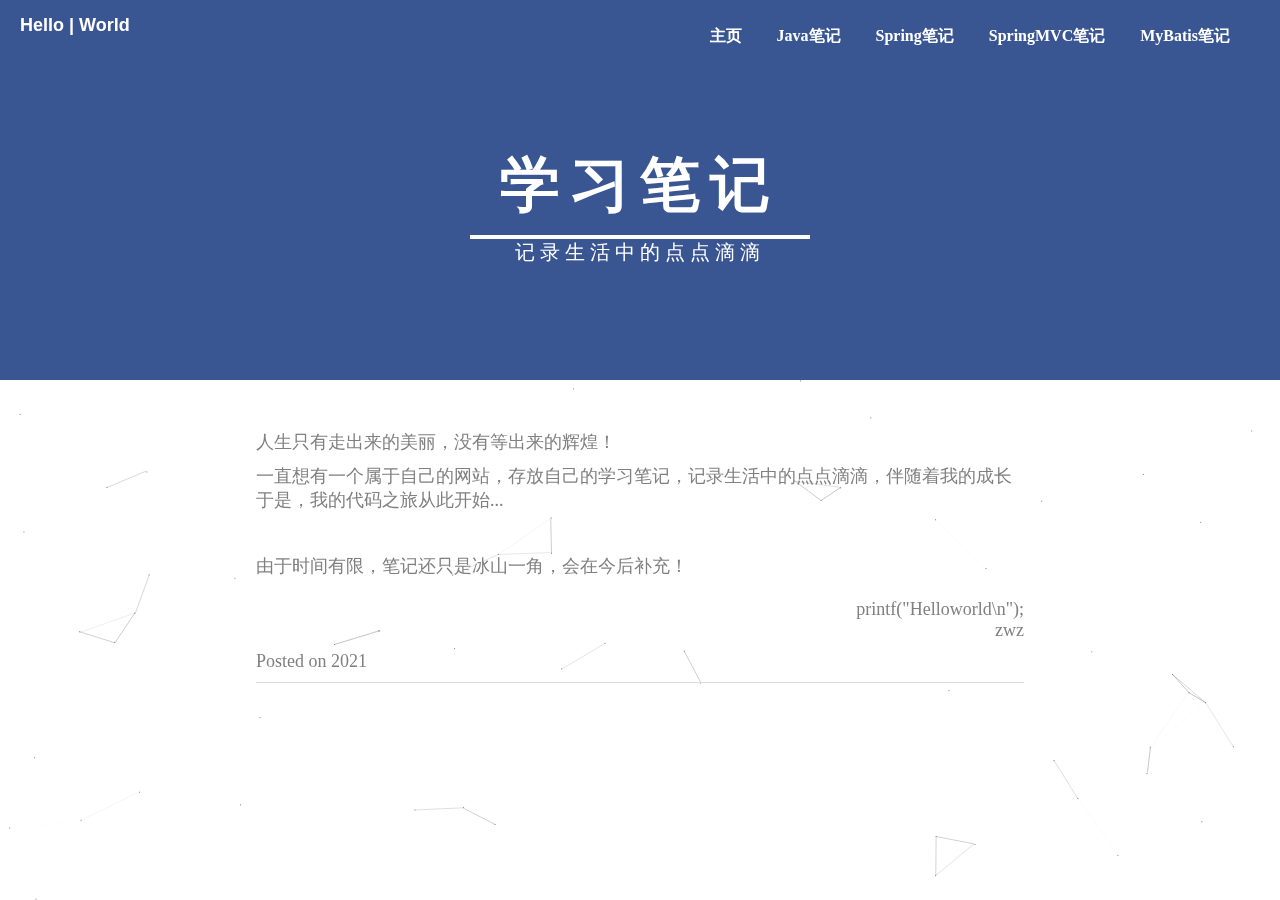
<file: index.html>
<!DOCTYPE html>
<html>
	<head>
		<meta charset="UTF-8">
		<title>学习笔记</title>
		<link rel="stylesheet" href="css/common.css" />
		<link rel="stylesheet" type="text/css" href="css/home.css"/>
		<link rel="icon" href="Images/a6b5fbec709aa7bd9e5bc8378397d41.png"/>
		 <!--作者-->
            	<meta name="author" content="https://zhongrongzhao.github.io" />
            	<!--网页关键字-->
            	<meta name="keywords" content="zhongrongzhao,鱼蛋,鱼蛋代码,鱼蛋的博客" />
            	<!--网页描述-->
            	<meta name="description" content="无证程序员" />
	</head>
	<body>
		<script src="js/page.js"></script>
		<div class="head fix">
			<div class="t1 fix">
				<div class="tl"><a href="" target="_self">Hello  |  World</a></div>
				<!-- support.html -->
				<div class="tr">
					<ul class="ur">
						<li><a href="index.html">主页</a></li>
						<li><a href="about.html">Java笔记</a></li>
						<li><a href="article.html">Spring笔记</a></li>
						<li><a href="tutirial.html">SpringMVC笔记</a></li>
						<li><a href="archive.html">MyBatis笔记</a></li>
					</ul>
				</div>
			</div>
			
			<div class="tt">
				<div class="t2">学习笔记</div>
				<div class="t3">记录生活中的点点滴滴</div>
			</div>
		</div>
		<div class="content">
			<div class="item">
				<div class="text_en"><a>人生只有走出来的美丽，没有等出来的辉煌！</a></div>
				<div class="text_en">				
					一直想有一个属于自己的网站，存放自己的学习笔记，记录生活中的点点滴滴，伴随着我的成长
					<br>于是，我的代码之旅从此开始...<br><br>
					<br>由于时间有限，笔记还只是冰山一角，会在今后补充！<br><br>
					<div align="right">
					printf("Helloworld\n");
					<br>zwz
					</div>
				</div>				
				<div class="text_en">Posted on 2021</div>
			</div>
			
		</div>
		
	</body>
</html>
</file>
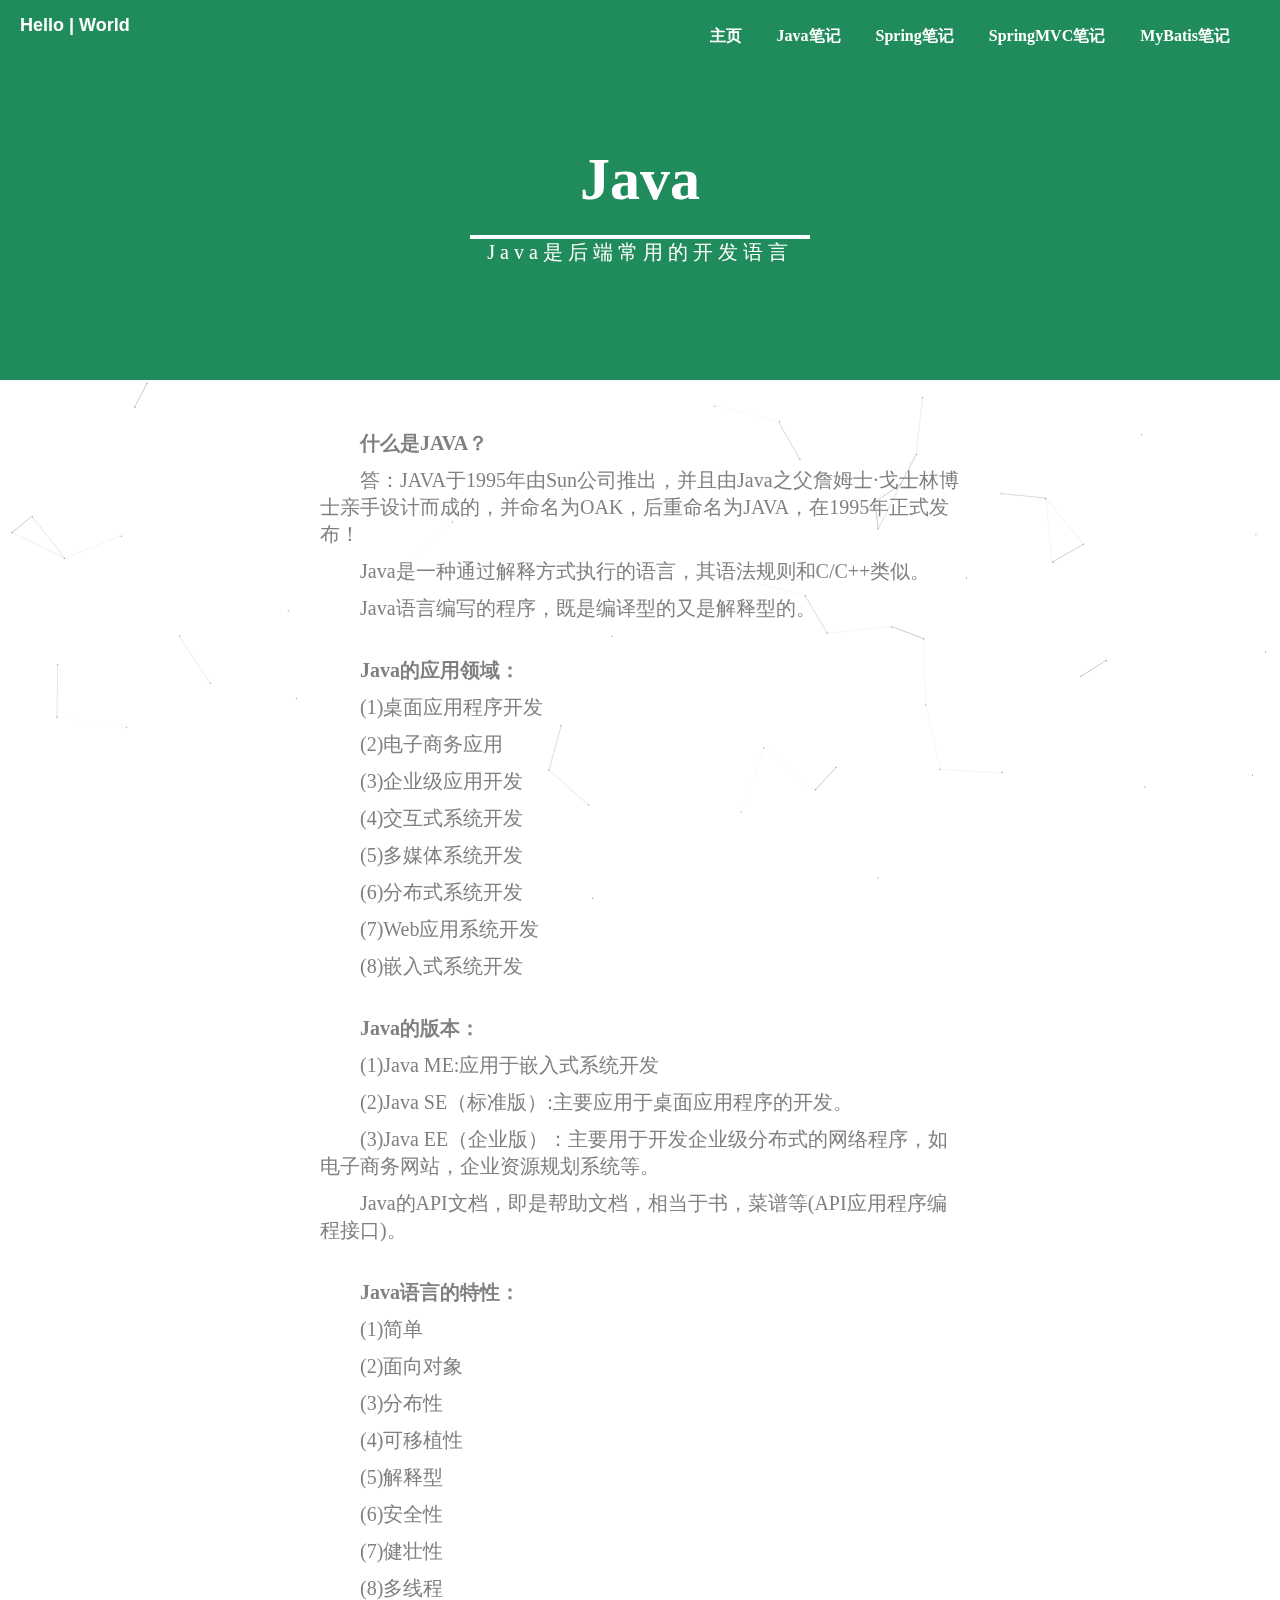
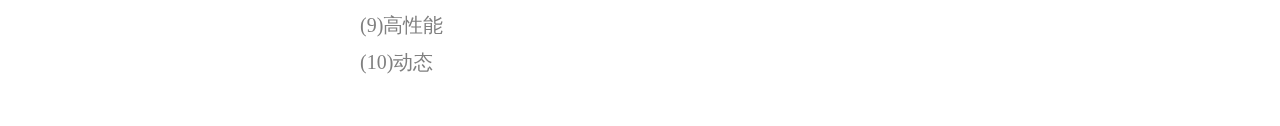
<file: about.html>
<!DOCTYPE html>
<html>
	<head>
		<meta charset="UTF-8">
		<title>Java笔记</title>
		<link rel="stylesheet" href="css/common.css" />
		<link rel="stylesheet" type="text/css" href="css/about.css"/>
		<link rel="icon" href="Images/a6b5fbec709aa7bd9e5bc8378397d41.png"/>
		<style>
			
		</style>
	</head>
	<body>
		<script src="js/page.js"></script>
		<div class="head fix">
			<div class="t1 fix">
				<div class="tl"><a href="" target="_self">Hello  |  World</a></div>
				<!-- support.html -->
				<div class="tr">
					<ul class="ur">
						<li><a href="index.html">主页</a></li>
						<li><a href="about.html">Java笔记</a></li>
						<li><a href="article.html">Spring笔记</a></li>
						<li><a href="tutirial.html">SpringMVC笔记</a></li>
						<li><a href="archive.html">MyBatis笔记</a></li>
					</ul>
				</div>
			</div>
			
			<div class="tt">
				<div class="t2">Java</div>
				<div class="t3">Java是后端常用的开发语言</div>
			</div>
		</div>
		<div class="content">
			<p class="title">什么是JAVA？</p>
			<p>答：JAVA于1995年由Sun公司推出，并且由Java之父詹姆士·戈士林博士亲手设计而成的，并命名为OAK，后重命名为JAVA，在1995年正式发布！
			
			<p>Java是一种通过解释方式执行的语言，其语法规则和C/C++类似。
			
			<p>Java语言编写的程序，既是编译型的又是解释型的。
			
			<p class="title">Java的应用领域：</p>
			
			<p>(1)桌面应用程序开发</p>
			<p>(2)电子商务应用</p>
			<p>(3)企业级应用开发</p>
			<p>(4)交互式系统开发</p>
			<p>(5)多媒体系统开发</p>
			<p>(6)分布式系统开发</p>
			<p>(7)Web应用系统开发</p>
			<p>(8)嵌入式系统开发</p>
			
			<p class="title">Java的版本：</p>
			<p>(1)Java ME:应用于嵌入式系统开发</p>
			<p>(2)Java SE（标准版）:主要应用于桌面应用程序的开发。</p>
			<p>(3)Java EE（企业版）：主要用于开发企业级分布式的网络程序，如电子商务网站，企业资源规划系统等。</p>
			
			<p>Java的API文档，即是帮助文档，相当于书，菜谱等(API应用程序编程接口)。</p>
			
			<p class="title">Java语言的特性：</p>
			<p>(1)简单</p>
			<p>(2)面向对象</p>
			<p>(3)分布性</p>
			<p>(4)可移植性</p>
			<p>(5)解释型</p>
			<p>(6)安全性</p>
			<p>(7)健壮性</p>
			<p>(8)多线程</p>
			<p>(9)高性能</p>
			<p>(10)动态</p>
			
		</div>

	</body>
</html>
</file>
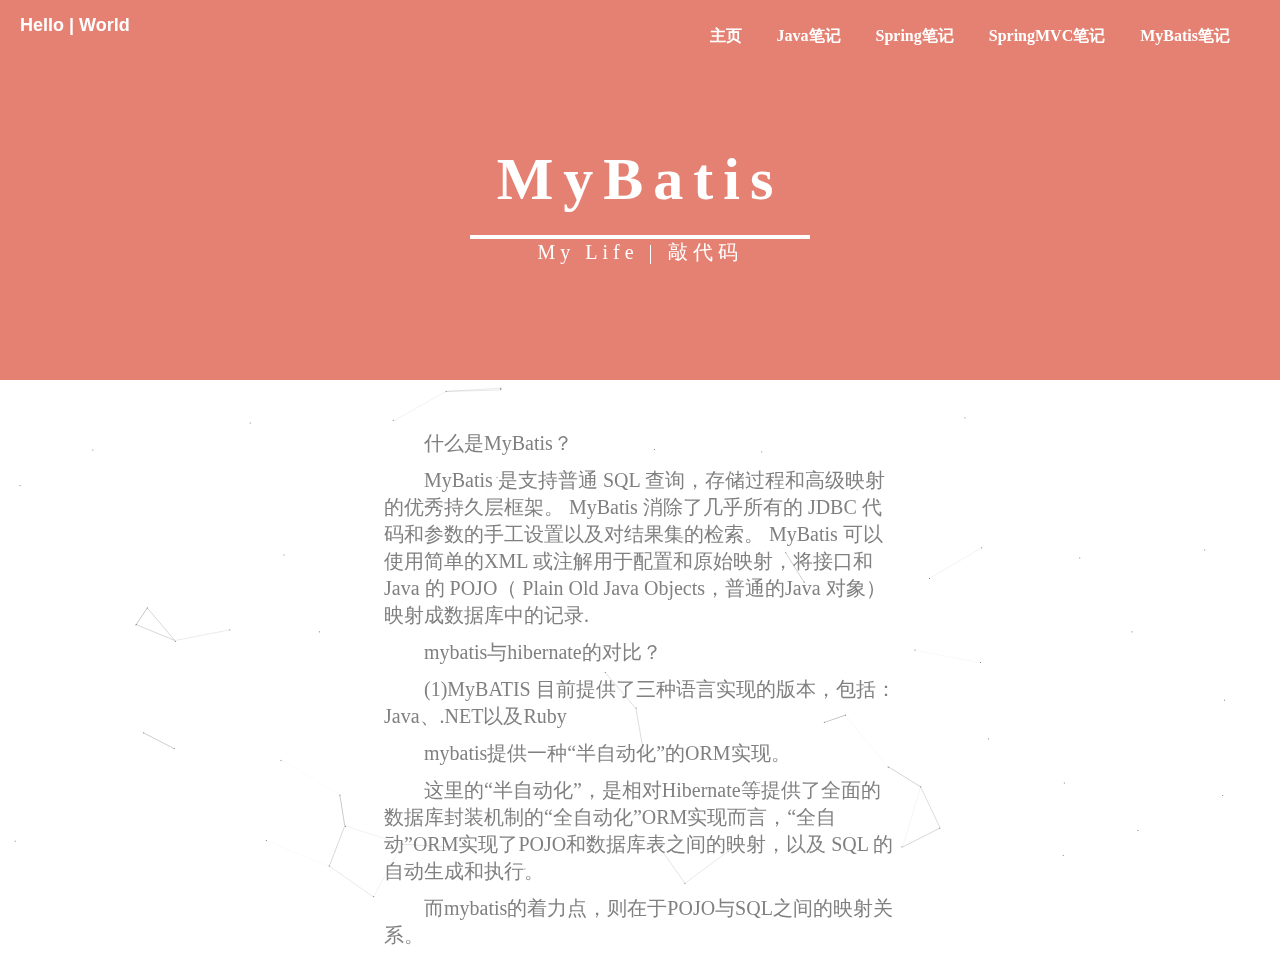
<file: archive.html>
<!DOCTYPE html>
<html>
	<head>
		<meta charset="UTF-8">
		<title>MyBatis笔记</title>
		<link rel="stylesheet" href="css/common.css" />
		<link rel="stylesheet" type="text/css" href="css/archive.css"/>
		<link rel="icon" href="Images/a6b5fbec709aa7bd9e5bc8378397d41.png"/>
	</head>
	<body>
		<script src="js/page.js"></script>
		<div class="head fix">
			<div class="t1 fix">
				<div class="tl"><a href="" target="_self">Hello  |  World</a></div>
				<!-- support.html -->
				<div class="tr">
					<ul class="ur">
						<li><a href="index.html">主页</a></li>
						<li><a href="about.html">Java笔记</a></li>
						<li><a href="article.html">Spring笔记</a></li>
						<li><a href="tutirial.html">SpringMVC笔记</a></li>
						<li><a href="archive.html">MyBatis笔记</a></li>
					</ul>
				</div>
			</div>
			
			<div class="tt">
				<div class="t2">MyBatis</div>
				<div class="t3">My Life  |  敲代码</div>
			</div>
		</div>
		<div class="content">
			<p class="title">什么是MyBatis？</p>
			<p>MyBatis 是支持普通 SQL 查询，存储过程和高级映射的优秀持久层框架。 MyBatis 消除了几乎所有的 JDBC 代码和参数的手工设置以及对结果集的检索。 MyBatis 可以使用简单的XML 或注解用于配置和原始映射，将接口和 Java 的 POJO（ Plain Old Java Objects，普通的Java 对象）映射成数据库中的记录.

			<p class="title">mybatis与hibernate的对比？</p>
			
			<p>(1)MyBATIS 目前提供了三种语言实现的版本，包括：Java、.NET以及Ruby</p>
			<p>mybatis提供一种“半自动化”的ORM实现。</p>
			<p>这里的“半自动化”，是相对Hibernate等提供了全面的数据库封装机制的“全自动化”ORM实现而言，“全自动”ORM实现了POJO和数据库表之间的映射，以及 SQL 的自动生成和执行。</p>
			<p>而mybatis的着力点，则在于POJO与SQL之间的映射关系。</p>
		</div>

	</body>
</html>
</file>
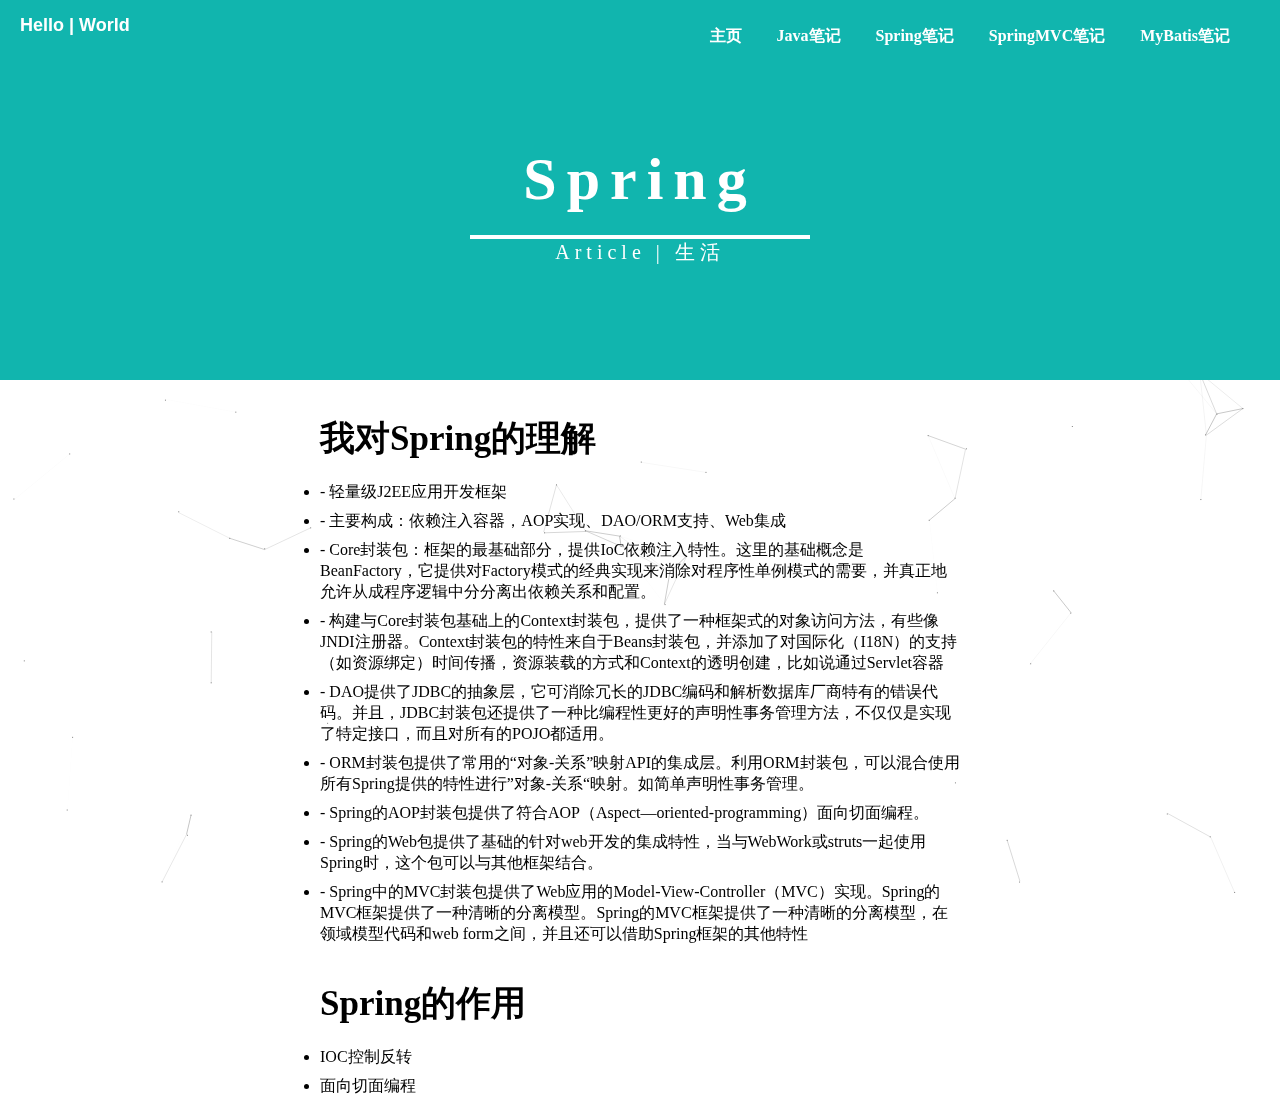
<file: article.html>
<!DOCTYPE html>
<html>
	<head>
		<meta charset="UTF-8">
		<title>Spring笔记</title>
		<link rel="stylesheet" href="css/common.css" />
		<link rel="stylesheet" type="text/css" href="css/works.css"/>
		<link rel="icon" href="Images/a6b5fbec709aa7bd9e5bc8378397d41.png"/>
	</head>
	<body>
		<script src="js/page.js"></script>
		<div class="head fix">
			<div class="t1 fix">
				<div class="tl"><a href="" target="_self">Hello  |  World</a></div>
				<!-- support.html -->
				<div class="tr">
					<ul class="ur">
						<li><a href="index.html">主页</a></li>
						<li><a href="about.html">Java笔记</a></li>
						<li><a href="article.html">Spring笔记</a></li>
						<li><a href="tutirial.html">SpringMVC笔记</a></li>
						<li><a href="archive.html">MyBatis笔记</a></li>
					</ul>
				</div>
			</div>
			
			<div class="tt">
				<div class="t2">Spring</div>
				<div class="t3">Article | 生活</div>
			</div>
		</div>
		<div class="content">
			<div class="c1">
				<p class="title">我对Spring的理解</p>
				<ul>				
					<li>- 轻量级J2EE应用开发框架</li>
					<li>- 主要构成：依赖注入容器，AOP实现、DAO/ORM支持、Web集成</li>
					<li>- Core封装包：框架的最基础部分，提供IoC依赖注入特性。这里的基础概念是BeanFactory，它提供对Factory模式的经典实现来消除对程序性单例模式的需要，并真正地允许从成程序逻辑中分分离出依赖关系和配置。</li>
					<li>- 构建与Core封装包基础上的Context封装包，提供了一种框架式的对象访问方法，有些像JNDI注册器。Context封装包的特性来自于Beans封装包，并添加了对国际化（I18N）的支持（如资源绑定）时间传播，资源装载的方式和Context的透明创建，比如说通过Servlet容器</li>
					<li>- DAO提供了JDBC的抽象层，它可消除冗长的JDBC编码和解析数据库厂商特有的错误代码。并且，JDBC封装包还提供了一种比编程性更好的声明性事务管理方法，不仅仅是实现了特定接口，而且对所有的POJO都适用。</li>
					<li>- ORM封装包提供了常用的“对象-关系”映射API的集成层。利用ORM封装包，可以混合使用所有Spring提供的特性进行”对象-关系“映射。如简单声明性事务管理。</li>
					<li>- Spring的AOP封装包提供了符合AOP（Aspect—oriented-programming）面向切面编程。</li>
					<li>- Spring的Web包提供了基础的针对web开发的集成特性，当与WebWork或struts一起使用Spring时，这个包可以与其他框架结合。</li>
					<li>- Spring中的MVC封装包提供了Web应用的Model-View-Controller（MVC）实现。Spring的MVC框架提供了一种清晰的分离模型。Spring的MVC框架提供了一种清晰的分离模型，在领域模型代码和web form之间，并且还可以借助Spring框架的其他特性</li>
				</ul>
			</div>
			<div class="c2">
				<p class="title">Spring的作用</p>
				<ul>
					<li>IOC控制反转</li>
					<li>面向切面编程</li>
				</ul>
			</div>
		</div>
	</body>
</html>
</file>
<file: css/common.css>
*{
				padding: 0px;
				margin: 0px;
			}
			a{
				cursor: pointer;
				text-decoration:none;
				color: none;
			}
			a:hover{
				opacity: 0.8;
			}
			p{
				text-indent: 2em;
			}
			.fix{
				content:"";
				display: table;
				clear: both;
			}
			.head{
				height: 380px;
				background-color: #395692;
				width: 100%;
			}
			.t1{
				width: 100%;
				height: 50px;
				margin-top: 15px;
			}
			.ur{
				float: right;
				margin-top: -10px;
				list-style: none;
			}
			.ur li{
				float: left;
				margin-left: 35px;
				color: white;
				font-weight: 600;
			}
			.tr a{
				color: white;
			}
			.tl a{
				color: white;
			}
			.tr{
				margin-right: 50px;
			}
			.tl{
				font-family: sans-serif;
				color: white;
				font-size: 18px;
				font-weight: 800;
				margin-left: 20px;
			}
			.t2{
				font-family: "微软雅黑";
				color: white;
				font-size: 60px;
				font-weight: 800;
				letter-spacing: 10px;
				width: 340px;
				height: 80px;
				text-align: center;
			}
			.t3{
				width: 340px;
				height: 40px;
				border-top: 4px solid white;
				font-family: "微软雅黑";
				color: white;
				font-size: 20px;
				font-weight: 500;
				text-align: center;
				letter-spacing: 5px;
				margin-top:10px ;
			}
			.tt{
				top:100px;
				margin: 80px auto;
				width: 340px;
				height: 100px;
			}
			.footer{
				width: 100%;
				height: 50px;
				line-height: 50px;
				color: #a3a3a3;
				font-size: 20px;
				text-align: center;
				border-top: 2px solid gainsboro;
			}
</file>
<file: css/home.css>
.content{
				width: 60%;
				height: 300px;
				margin: 50px auto;
			}
			.h2{
				font-family: "楷体";
				font-size: 26px;
				font-weight: 600;
				margin-bottom: 15px;
			}
			.h2:hover{
				color: #337ab7;
			}
			.text{
				font-family: "宋体";
				font-size: 16px;
				font-weight: 600px;
				margin-bottom: 10px;
				color: #a3a3a3;
				height: 60px;
				width: 100%;
				overflow: hidden;
				text-overflow: ellipsis;
			}
			.text:hover{
				color:#2b79c3;
			}
			.text_en{
				font-family: "lora","times new roman";
				font-size: 18px;
				font-weight: 400px;
				margin-bottom: 10px;
				color: #808080;
			}
			.item{
				margin-bottom: 30px;
				border-bottom: 1px solid gainsboro;
			}
</file>
<file: css/about.css>
.t2{
				letter-spacing: 0px;
			}
			.content a{
				color: cornflowerblue;
				text-decoration: none;
			}
			.content p{
				color: grey;
				font-family: "楷体";
				font-size: 20px;
				margin-bottom:10px ;
			}
			.title{
				font-family: "微软雅黑";
				color: black;
				font-size: 35px;
				font-weight: 700;
				margin-top:35px ;
			}
			.img{
				margin: 0 auto;
				width: 200px;
				height: 300px;
				background-image: url(img/weibo.png);
			}
			.content{
				margin: 50px auto;
				width: 50%;
			}
			.head{
				background-color: #208C5B;
			}
</file>
<file: css/archive.css>
.head{
				background-color: #E58172;
			}
			.content{
				margin: 0 auto;
				height: 497px;
				width: 40%;
				margin: 50px auto;
			}
			.u1{
				margin-top: 50px;
				margin-bottom: 50px;
				margin-left: 25%;
			}
			.u1 li{
				margin-top: 15px;
			}
			.u1 a{
				margin-left: 20px;
				color: cornflowerblue;
			}
			.content p{
				color: grey;
				font-family: "楷体";
				font-size: 20px;
				margin-bottom:10px ;
			}
</file>
<file: css/works.css>
.head{
				background-color: #11B5AE;
			}
			p{
				text-indent: 0em;
			}
			.content{
				width: 50%;
				height: 462px;
				margin: 0px auto;
				margin-bottom: 50px;
			}
			.title{
				font-family: "微软雅黑";
				color: black;
				font-size: 35px;
				font-weight: 700;
				margin-top:35px ;
			}
			.c1 ul{
				margin-top: 20px;
			}
			.c2 ul{
				margin-top: 20px;
			}
			.c3 ul{
				margin-top: 20px;
			}
			.content a{
				color: cornflowerblue;
			}
			.content p{
				margin-bottom: 10px;
			}
			.content li{
				margin-top: 8px;
			}
</file>
